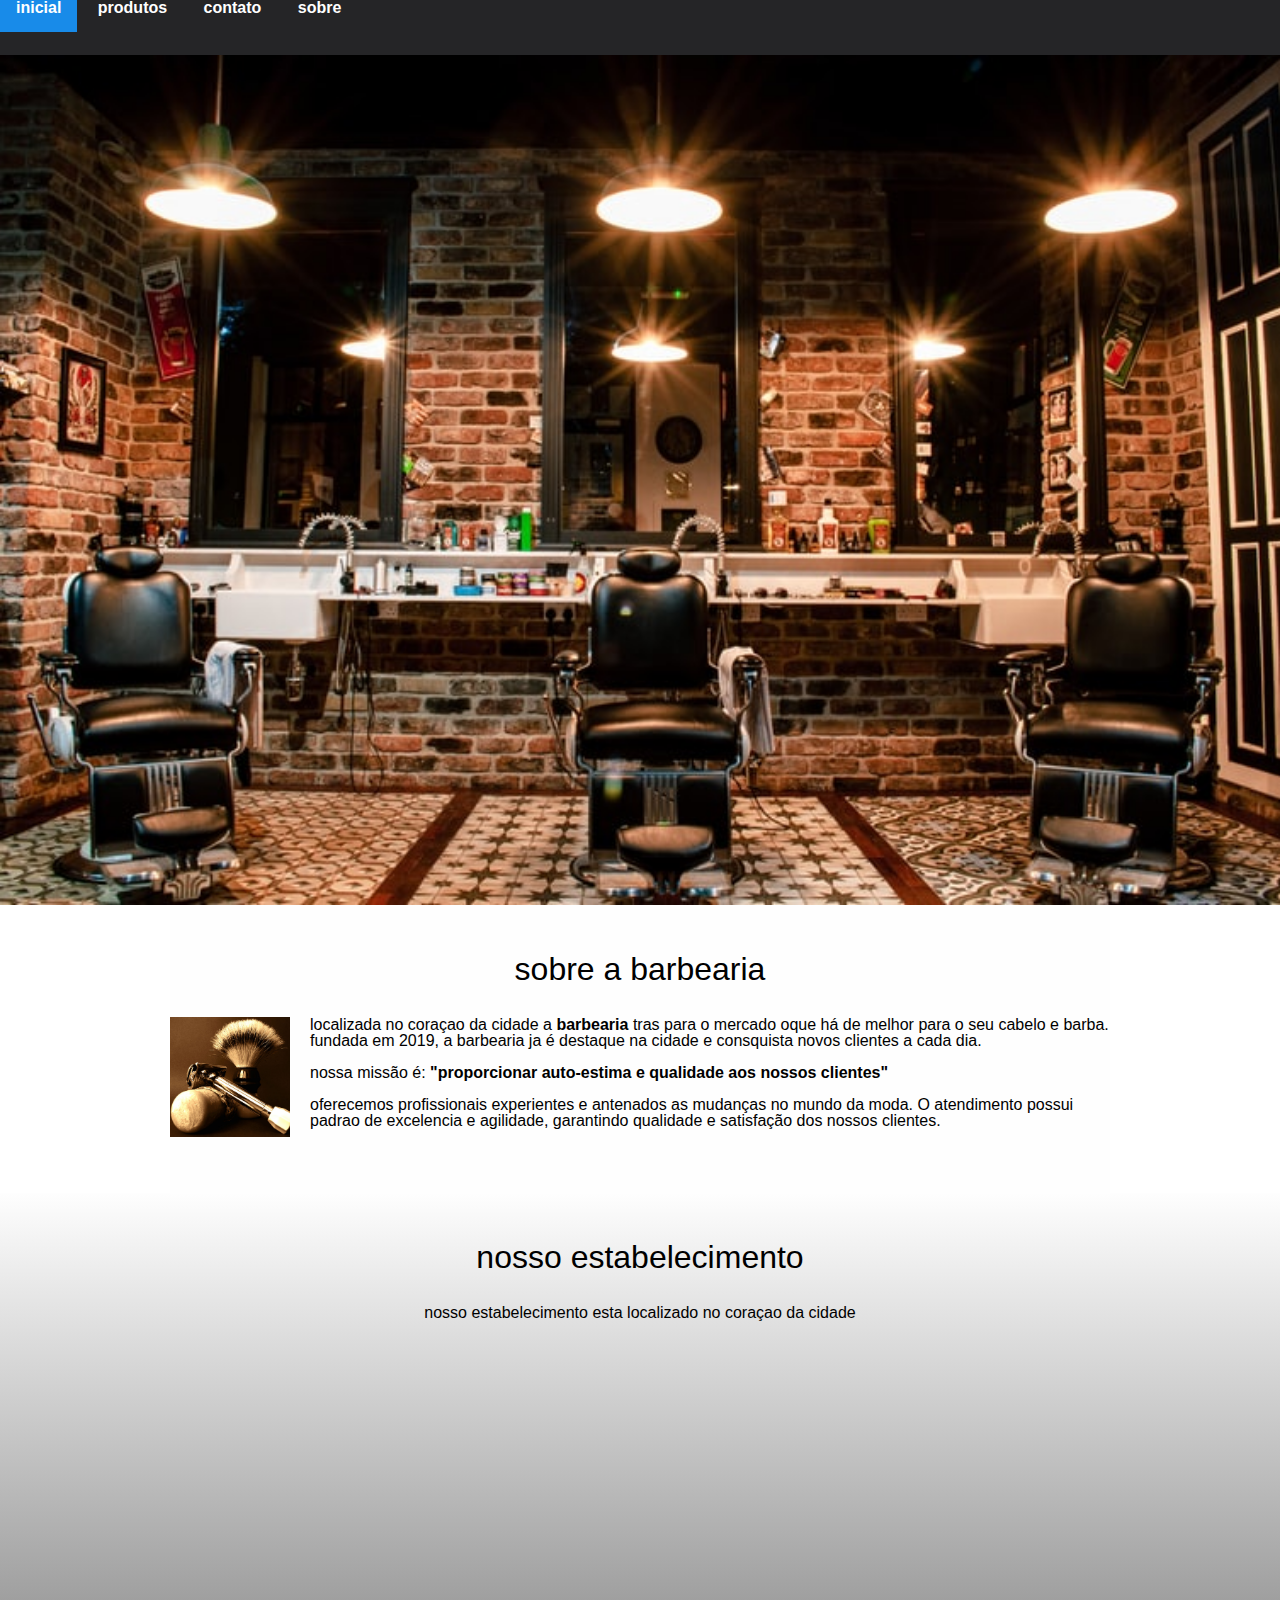
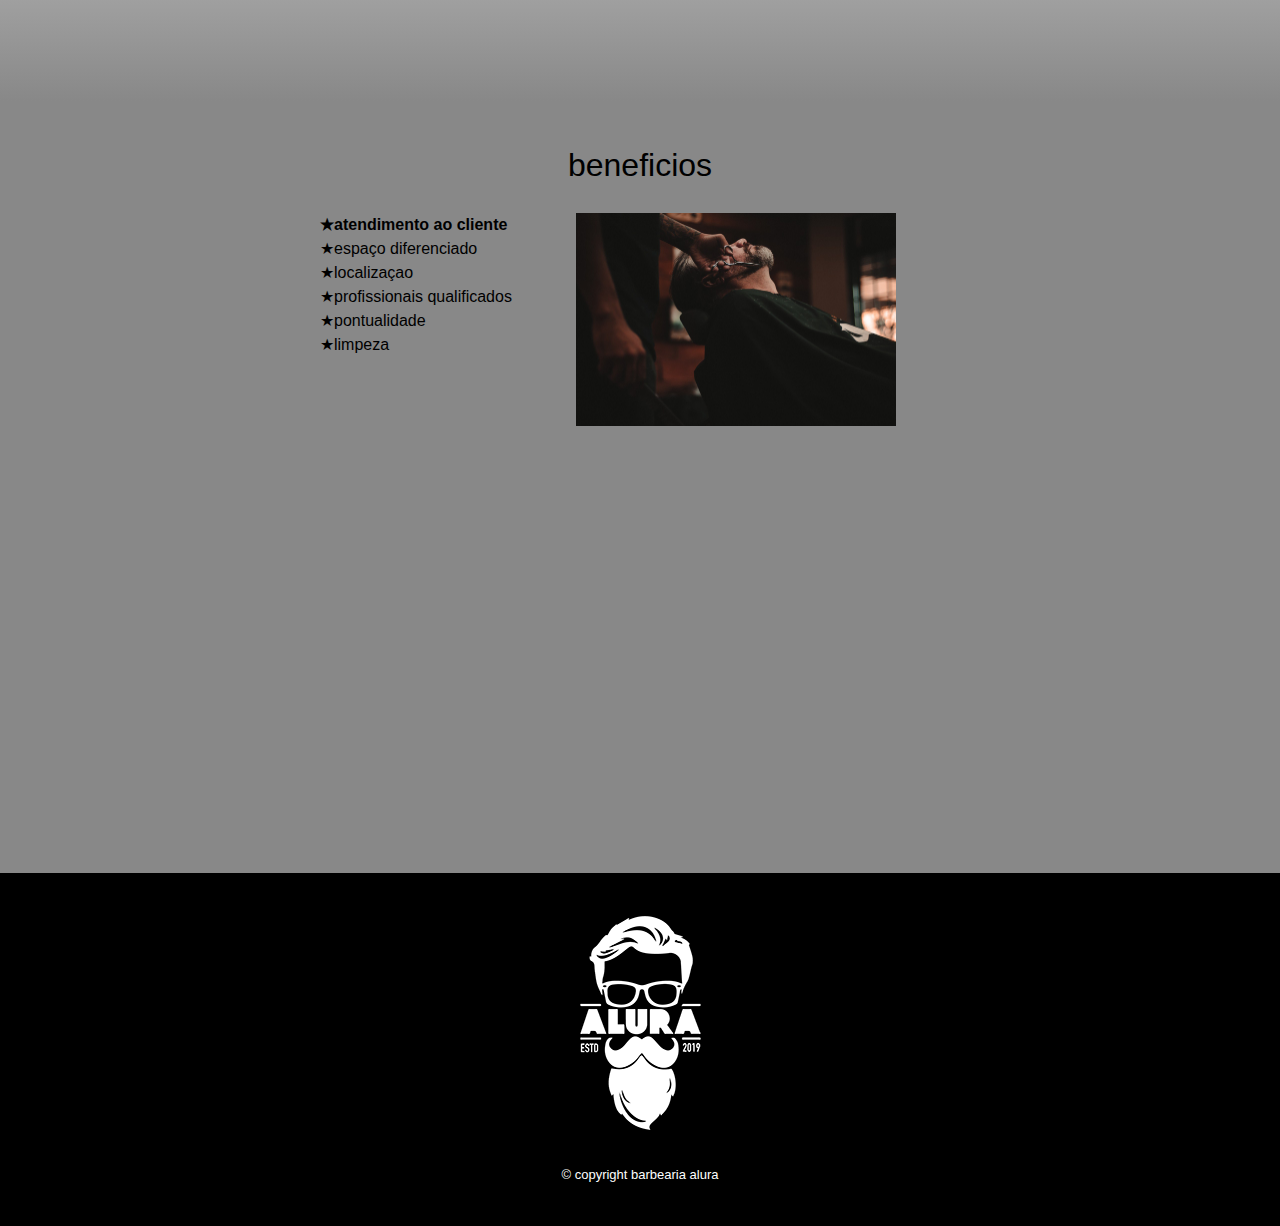
<file: sitebarbearia/index.html>
<DOCTYPE html>
<html lang="pt-br">
      
    <head>
            <meta charset="UTF-8">
            <title>barbearia alura</title>
            <meta name="viewport" content="width-device-width">

            <link rel="stylesheet" href="reset.css">
            <link rel="stylesheet" href="assets/menu.css">
            <link rel="stylesheet" href="assets/sobre__barbearia.css">
            <link rel="stylesheet" href="assets/beneficios.css">
            <link rel="stylesheet" href="assets/produtos.css">
            <link rel="stylesheet" href="assets/style.css">
            <link rel="stylesheet" href="assets/footer.css">
            <link rel="preconnect" href="https://fonts.googleapis.com">
            <link rel="preconnect" href="https://fonts.gstatic.com" crossorigin>
            <link rel="preconnect" href="https://fonts.googleapis.com">
<link rel="preconnect" href="https://fonts.gstatic.com" crossorigin>
<link href="https: //fonts.googleapis.com/css2?family= Open+Sans & display = swap" rel="stylesheet">
    </head>

<body>
    <header>
            <nav>
                            <ul>
                                <li><a href="index.html">inicial</a></li>
                                <li><a href="produtos.html">produtos</a></li>
                                <li><a href="contato.html">contato</a></li>
                                <li> <a href="#">sobre</a></li>
                            </ul>
            </nav>         
    </header>


<img class="banner" src="img/banner.jpg">   
    
    <main>
        <section class="principal">
                
            <h2 class="titulo-principal">sobre a barbearia</h2>

                <img class="utensilios" src="img/utensilios.jpg" alt="utensilios de um barbeiro">
                    <p>localizada no coraçao da cidade a <strong>barbearia</strong> tras para o mercado oque há de melhor para o seu cabelo e barba. fundada em 2019, a barbearia ja é destaque na cidade e consquista novos clientes a cada dia.</p>
                    
                    <p id="missao"><em>nossa missão é: <strong>"proporcionar auto-estima e qualidade aos nossos clientes"</strong></em></p>

                    <p>oferecemos profissionais experientes e antenados as mudanças no mundo da moda. O atendimento possui padrao de excelencia e agilidade, garantindo qualidade e satisfação dos nossos clientes.</p>

        </section>
       

        <section class="mapa">

            <h3 class="titulo-principal">nosso estabelecimento</h3>
                <p>nosso estabelecimento esta localizado no coraçao da cidade</p>
       
        <div class="mapa-conteudo">
            <iframe src="https://www.google.com/maps/embed?pb=!1m18!1m12!1m3!1d3656.449840047712!2d-46.63233190000002!3d-23.5881948!2m3!1f0!2f0!3f0!3m2!1i1024!2i768!4f13.1!3m3!1m2!1s0x94ce5a2b2ed7f3a1%3A0xab35da2f5ca62674!2sCaelum%20-%20Escola%20de%20Tecnologia!5e0!3m2!1spt-BR!2sbr!4v1664573429628!5m2!1spt-BR!2sbr" width="100%" height="300" style="border:0;" allowfullscreen="" loading="lazy" referrerpolicy="no-referrer-when-downgrade"></iframe>
        </div>
        
        </section>


        <section class="beneficios">
                <h3 class="titulo-principal">beneficios</h3>
            
                    <div class="conteudo-beneficios">

                        <ul class="lista-beneficios">
                            <li class="itens">atendimento ao cliente</li>
                            <li class="itens">espaço diferenciado</li>
                            <li class="itens">localizaçao</li>
                            <li class="itens">profissionais qualificados</li>
                            <li class="itens">pontualidade</li>
                            <li class="itens">limpeza</li>
                        </ul><img src="img/beneficios.jpg" class="imagem-beneficios">
                    </div>
                
            <div class="video">
                <iframe width="600" height="315" src="https://www.youtube.com/embed/wcVVXUV0YUY" title="YouTube video player" frameborder="0" allow="accelerometer; autoplay; clipboard-write; encrypted-media; gyroscope; picture-in-picture" allowfullscreen></iframe>
            </div>
    
            </section>
        </main>

    <footer>
        <img src="img/logo-branco.png" alt="logo da barbearia alura">
        <p class="copyright">&copy copyright barbearia alura</p>
    </footer>

    </body>
</html>
</file>
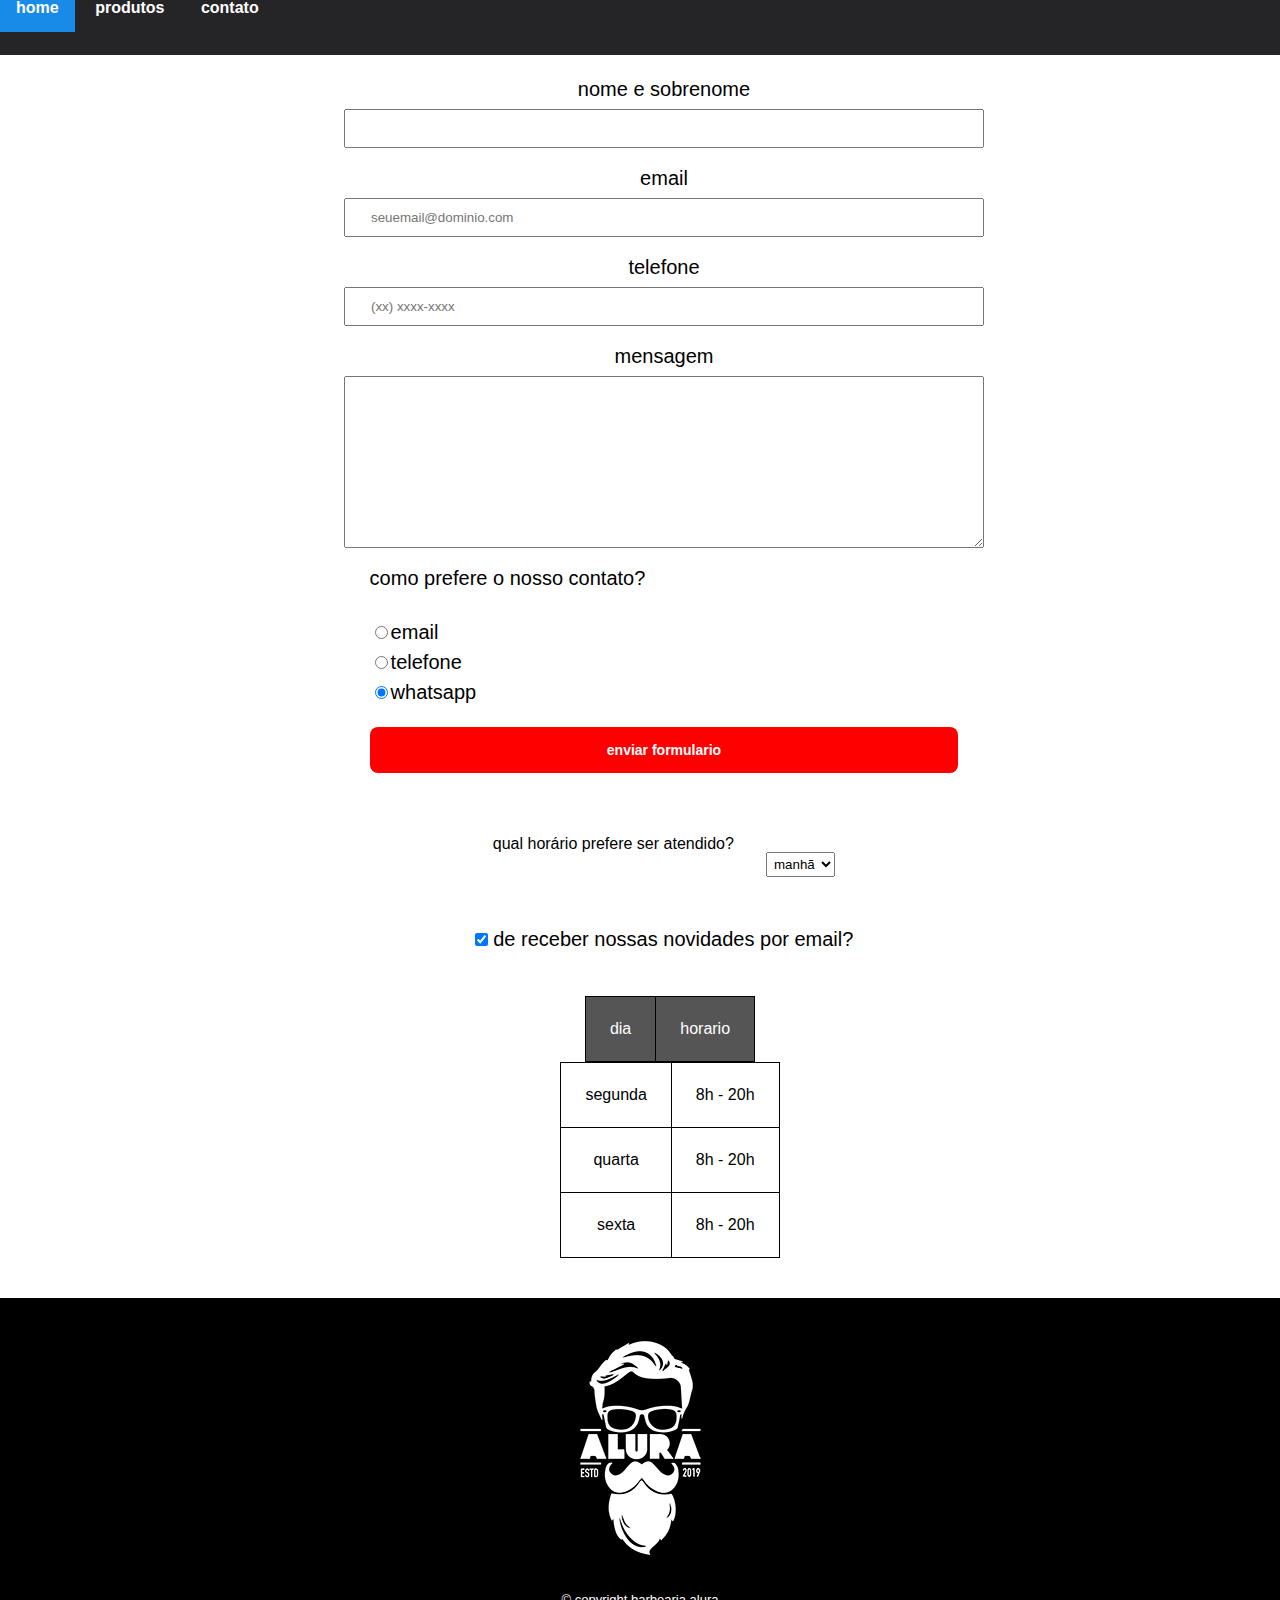
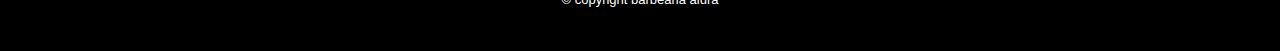
<file: sitebarbearia/contato.html>
<DOCTYPE html>
    <html lang="pt-br">

    <head>
        <meta charset="UTF-8">
        <title>contato</title>
        <meta name="viewport" content="width-device-width">

        <link rel="stylesheet" href="reset.css">
        <link rel="stylesheet" href="assets/menu.css">
        <link rel="stylesheet" href="assets/sobre__barbearia.css">
        <link rel="stylesheet" href="assets/beneficios.css">
        <link rel="stylesheet" href="assets/produtos.css">
        <link rel="stylesheet" href="assets/formulario.css">
        <link rel="stylesheet" href="assets/style.css">
        <link rel="stylesheet" href="assets/footer.css">
        <link rel="preconnect" href="https://fonts.googleapis.com">
        <link rel="preconnect" href="https://fonts.googleapis.com">
        <link rel="preconnect" href="https://fonts.gstatic.com" crossorigin>
        <link href="https://fonts.googleapis.com/css2?family=Montserrat&display=swap" rel="stylesheet">
    </head>

    <body>
        <header>
            <div class="caixa">
                <nav>
                    <ul>
                        <li><a href="index.html">home</a></li>
                        <li><a href="produtos.html">produtos</a></li>
                        <li><a href="contato.html">contato</a></li>
                    </ul>
                </nav>
            </div>
        </header>

        <main>
            <form>
                <label for="nomesobrenome">nome e sobrenome</label>
                <input type="text" id="nomesobrenome" class="input-padrao" required>

                <label for="email">email</label>
                <input type="email" id="email" class="input-padrao" required placeholder="seuemail@dominio.com">

                <label for="email">telefone</label>
                <input type="tel" id="telefone" class="input-padrao" required placeholder="(xx) xxxx-xxxx ">

                <label for="mensagem">mensagem</label>
                <textarea cols="59" rows="10" id="mensagem" class="input-padrao" required></textarea>
                
                
                <fieldset class="contatoES">
                    <legend>como prefere o nosso contato?</legend>
                    <label for="radio-email"><input type="radio" name="contato" value="email"
                            id="radio-email">email</label>

                    <label for="radio-telefone"><input type="radio" name="contato" value="telefone"
                            id="radio-telefone">telefone</label>

                    <label for="radio-whatsapp"> <input type="radio" name="contato" value="whatsapp" id="radio-whatsapp"
                            checked>whatsapp</label>

                    <input type="submit" value="enviar formulario" class="enviar">
                </fieldset>
         

                <fieldset class="turno">
                    <p>qual horário prefere ser atendido?</p>
                    <select>
                        <option>manhã</option>
                        <option>tarde</option>
                        <option>noite</option>

                    </select>
                </fieldset>


                <label><input type="checkbox" class="checkbox" checked> de receber nossas novidades por email?</label>
            </form>
            <table class="tabela_horario">
                <thead>
                    <tr>
                        <td>dia</td>
                        <td>horario</td>
                    </tr>
                </thead>
                <tbody>
                    <tr>
                        <td>segunda</td>
                        <td>8h - 20h</td>
                    </tr>

                    <tr>
                        <td>quarta</td>
                        <td>8h - 20h</td>
                    </tr>

                    <tr>
                        <td>sexta</td>
                        <td>8h - 20h</td>
                    </tr>
                </tbody>
            </table>
        </main>

        <footer>
            <img src="img/logo-branco.png" alt="logo da barbearia alura">
            <p class="copyright">&copy copyright barbearia alura</p>
        </footer>
    </body>

    </html>
</file>
<file: sitebarbearia/assets/menu.css>
nav {
      box-sizing:border-box;
      height: 55px;
      padding: 0 auto;
      display: flex;
      justify-content: space-between;
      background: rgb(37, 37, 39)
      }

 

nav li {
       display: inline;
       align-items: center;
       margin: 0;
       padding: 0;
       }


nav li a {  

         display:inline;
         color: white;
         font-weight:bolder;
         font-size: 1rem;
         text-decoration: none;
         padding: 1rem;
         transition: background 0.3s;
         }

         
nav a:hover {
            background-color: rgb(24, 139, 233);
            text-decoration:none;
            }
</file>
<file: sitebarbearia/assets/sobre__barbearia.css>
.banner {
        width: 100%;
        }
    
    
.titulo-principal {
                  text-align: center;
                  font-size: 2em;
                  margin: 0 0 1em;
                  clear: left;
                  }
 
                  
.principal {
           padding: 3em 0;
           background:#FEFEFE;
           width: 940px;
           margin: 0 auto;    
           }
  
           
.principal p {
             margin: 0 0 1em;
             }
    

.principal strong {
                  font-weight: bold;
                  }
    

.utensilios {
            width: 120px;
            float: left;
            margin: 0 20px 20px 0;
            }   
    

    .mapa {
          padding: 3em 0;
          background: linear-gradient(#FEFEFE, #888888);
          }
    

    .mapa-conteudo {
                   width: 940px;
                   margin: 0 auto;   
                   }
    

    .mapa p {
            margin: 0 0 2em;
            text-align: center;
            }
</file>
<file: sitebarbearia/assets/beneficios.css>
.beneficios {
            padding: 3em 0;
            background: #888888;
            }

.conteudo-beneficios {
                     width: 640px;
                     margin: 0 auto;
                     }


.lista-beneficios {
                  width: 40%;
                  display: inline-block;
                  vertical-align: top;
                  }


.itens {
       line-height: 1.5;
       }


.itens:first-child {
                   font-weight: bold;
                   }


.itens:before {
              content: "★";
              }
    
.imagem-beneficios {
                   width: 50%;
                   }


.video {
       width: 560px;
       margin: 2em auto;
       padding: 10px;
       }
</file>
<file: sitebarbearia/assets/produtos.css>
.produtos {
          width: 940px;
          margin: 0 auto;
          padding: 50px;
          }


.produtos li {
             display: inline-block;
             text-align: center;
             width: 30%;
             vertical-align: top;
             margin: 0 1.5%;
             padding: 30px 20px;
             box-sizing: border-box;
             border: 2px solid #000000;
             border-radius: 10px;
             }


.produtos li:hover {
                   border-color: #c78c19;
                   }

                   
.produtos li:active {
                    border-color: green;
                    }


.produtos li:hover h2 {
                      font-size: 25px;
                      }


.produtos h2 {
             font-size: 30px;
             font-weight: bold;
             }


.produto-descrição {
                   font-size: 18px;
                   }


.produto-preço {
               font-size: 22px;
               font-weight: bold;
               margin: 10px;
               }
</file>
<file: sitebarbearia/assets/style.css>
body {
    font-family: 'Open Sans', sans-serif;
}
















@media screen and (max-width: 480px) {
.caixa, .principal, .conteudo-beneficios, .mapa-conteudo, .video {
    width: auto;
}   

h1 {
    text-align: center;
}

nav {
    position: static;
}

.lista-beneficios, .imagem-beneficios {
 width: 100%;   
}

}
</file>
<file: sitebarbearia/assets/footer.css>
footer {
       text-align: center;
       background: black;
       padding: 25px;
       }


.copyright {
           color: #ffffff;
           font-size: 13px;
           margin: 20px;
           }
</file>
<file: sitebarbearia/assets/formulario.css>
form {
     margin: 1.5rem;
     display: flex;
     flex-direction: column;
     width: 100%;
     align-items: center;
     }

     .turno {
      display: flex;
      margin: 1.5rem;
     }
     .turno, p {
      padding: 0 1rem;
     }

     select {
     margin: 1rem;
     padding: 0.2rem;
     }

     .contatoES {
     justify-content: center;
     
     }

form label,form legend {
                        display: block;
                        font-size: 20px;
                        margin: 0 0 10px;
                        }

.input-padrao {
              display: block;
              margin: 0 0 20px;
              padding: 10px 25px;
              width: 50%;
              }


.checkbox {
          margin: 1rem 0;
          }

.contatoES {
            padding: 1.5rem;
            width: 46%;
            }
.enviar {
        width: 100%;
        padding: 15px;
        margin: 15px 0px;
        background: red;
        color: white;
        font-weight: bold;
        font-size: 14px;
        border: none;
        border-radius: 8px;
        transition: 0.7s all;
        cursor: pointer;
        }


    

.enviar:hover {
              background: rgb(0, 162, 255);
              transform: scale(1.02);
              }


table {
      width: 100%;
      display:flex;
      flex-direction: column;
      align-items: center;
      justify-content: center;
      margin: 20px 30px 40px;
      }


thead { 
      width: auto;
      display: flex;
      align-items: center;
      background-color: #555555;
      color: white;
      font-size: bold;
      justify-content: center;
      }


td, th {

      text-align: center;
      border: 1px solid #000000;
       padding: 1.5rem
}
</file>
